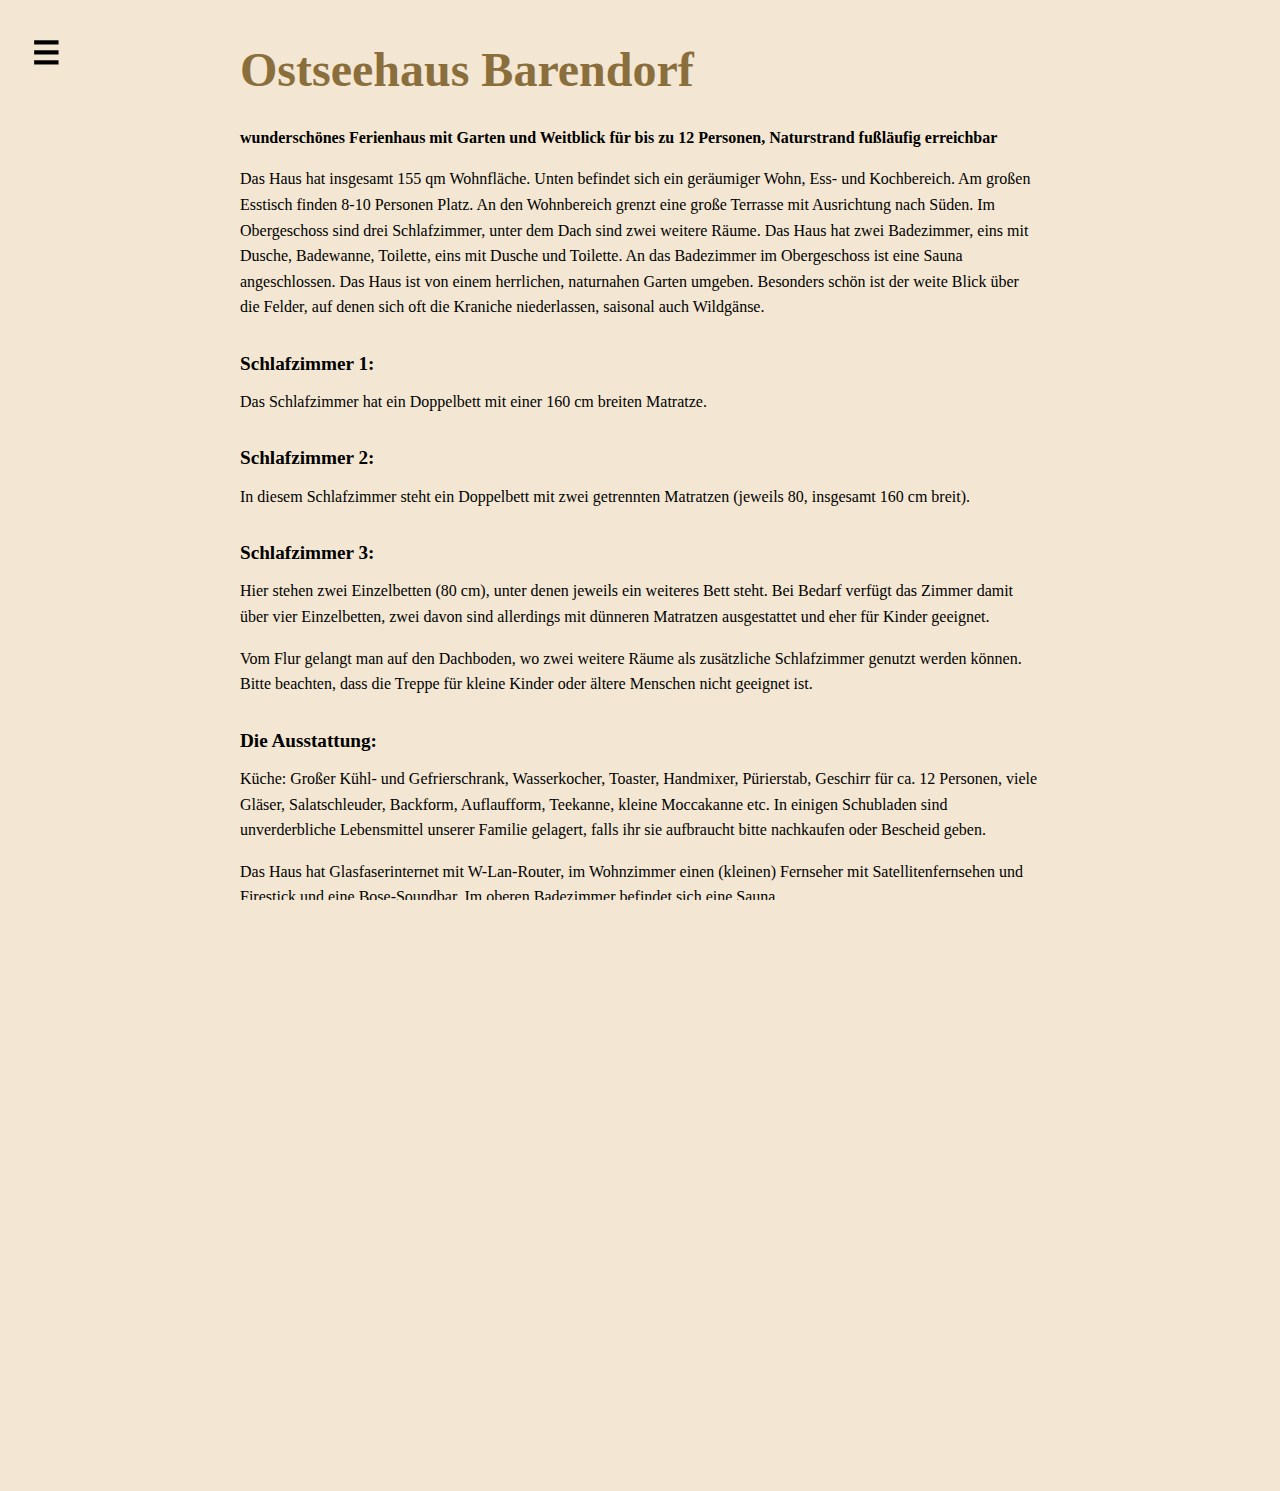
<file: haus.html>
<!DOCTYPE html>
<html lang="de">
<head>
  <meta charset="UTF-8" />
  <meta name="robots" content="noindex, nofollow">
  <title>Ostseehaus Barendorf</title>
  <link rel="stylesheet" href="menu.css" />
  <style>
    body {
      margin: 0;
      padding: 2rem;
      background-color: #f3e7d3;
      color: #000;
      font-family: Cambria, serif;
      font-weight: 300;
      line-height: 1.6;
    }
    .content {
      max-width: 800px;
      margin: 0 auto;
    }
    h1,h2,h3 { font-weight: 700; }
    h1 {
    font-family: "Playfair Display", serif;
    font-size: 3rem;
    color: #8a6f3d;
    margin-bottom: 1rem;
    }    
    h2 { font-size: 1.6rem; margin-top: 2.5rem; margin-bottom: 1rem; }
    h3 { font-size: 1.2rem; margin-top: 1.8rem; margin-bottom: 0.6rem; }
    p { margin-bottom: 1rem; }
    ul {
      padding-left: 3rem;
    }
    strong { font-weight: 700; }
  </style>
</head>
<body>

<div id="menu-container"></div>

<div class="content">
  <h1>Ostseehaus Barendorf</h1>
  <p><strong>wunderschönes Ferienhaus mit Garten und Weitblick für bis zu 12 Personen, Naturstrand fußläufig erreichbar</strong></p>

  <p>Das Haus hat insgesamt 155 qm Wohnfläche. Unten befindet sich ein geräumiger Wohn, Ess- und Kochbereich. Am großen Esstisch finden 8-10 Personen Platz. An den Wohnbereich grenzt eine große Terrasse mit Ausrichtung nach Süden. Im Obergeschoss sind drei Schlafzimmer, unter dem Dach sind zwei weitere Räume. Das Haus hat zwei Badezimmer, eins mit Dusche, Badewanne, Toilette, eins mit Dusche und Toilette. An das Badezimmer im Obergeschoss ist eine Sauna angeschlossen. Das Haus ist von einem herrlichen, naturnahen Garten umgeben. Besonders schön ist der weite Blick über die Felder, auf denen sich oft die Kraniche niederlassen, saisonal auch Wildgänse.</p>

  <h3>Schlafzimmer 1:</h3>
  <p>Das Schlafzimmer hat ein Doppelbett mit einer 160 cm breiten Matratze.</p>

  <h3>Schlafzimmer 2:</h3>
  <p>In diesem Schlafzimmer steht ein Doppelbett mit zwei getrennten Matratzen (jeweils 80, insgesamt 160 cm breit).</p>

  <h3>Schlafzimmer 3:</h3>
  <p>Hier stehen zwei Einzelbetten (80 cm), unter denen jeweils ein weiteres Bett steht. Bei Bedarf verfügt das Zimmer damit über vier Einzelbetten, zwei davon sind allerdings mit dünneren Matratzen ausgestattet und eher für Kinder geeignet.</p>

  <p>Vom Flur gelangt man auf den Dachboden, wo zwei weitere Räume als zusätzliche Schlafzimmer genutzt werden können. Bitte beachten, dass die Treppe für kleine Kinder oder ältere Menschen nicht geeignet ist.</p>

  <h3>Die Ausstattung:</h3>
  <p>Küche: Großer Kühl- und Gefrierschrank, Wasserkocher, Toaster, Handmixer, Pürierstab, Geschirr für ca. 12 Personen, viele Gläser, Salatschleuder, Backform, Auflaufform, Teekanne, kleine Moccakanne etc. In einigen Schubladen sind unverderbliche Lebensmittel unserer Familie gelagert, falls ihr sie aufbraucht bitte nachkaufen oder Bescheid geben.</p>

  <p>Das Haus hat Glasfaserinternet mit W-Lan-Router, im Wohnzimmer einen (kleinen) Fernseher mit Satellitenfernsehen und Firestick und eine Bose-Soundbar. Im oberen Badezimmer befindet sich eine Sauna.</p>

  <p>Im Schuppen sind ca. 8 Fahrräder, die gerne genutzt werden können. Falls ein Fahrrad mal einen Platten haben sollte, gibt es eine Fahrradpumpe und Flickzeug, um es zu reparieren. Um die Ecke ist ein Fahrradverleih, wo es besser gepflegte Fahrräder zu mieten gibt. Außerdem gibt es im Schuppen ein StandUpPaddelboard.</p>

  <p>Auf der Terrasse sind zwei Tische, im Schuppen sind weitere Klappstühle und Liegen. Es gibt einen kleinen Grill und eine Feuerstelle im Garten.</p>

  <p>Bettwäsche und Handtücher nach Möglichkeit bitte mitbringen. Wenn ihr Bettwäsche oder Handtücher aus dem Wäscheschrank nutzt, wascht und trocknet bitte eine entsprechende Menge und räumt sie danach wieder weg. Legt benutzte Bettwäsche vor Abreise in den Wäschekorb.</p>

  <h3>Endreinigung:</h3>
  <p>Bitte hinterlasst das Haus so, wie ihr es auffinden möchtet: aufräumen, einmal durchfegen/saugen, ggf. wischen, Tisch und Flächen in der Küche abwischen, Bäder putzen etc.</p>

  <p>Wer keine Lust auf Putzen hat, kann auch für 125 Euro eine Endreinigung dazu buchen. Dies setzt voraus, dass nach eurem Aufenthalt nicht am gleichen Tag die nächsten Gäste kommen und die Putzhilfe Zeit hat.</p>

  <p>Darüber hinaus lassen wir das Haus ca. 3-4 mal im Jahr professionell reinigen. Bitte beachte: Da nicht alle Mieter*innen eine Endreinigung buchen und nicht alle die gleichen Putzstandards haben, können wir nicht garantieren, dass das Haus immer picobello ist. Wenn euch sehr viel Sauberkeit wichtig ist, seid ihr eventuell woanders besser aufgehoben.</p>
</div>


<script>
  document.addEventListener('DOMContentLoaded', () => {
    fetch('menu.html')
      .then(res => res.text())
      .then(html => {
        document.getElementById('menu-container').innerHTML = html;

        // Menü-Button Eventlistener
        const toggle = document.getElementById('menu-toggle');
        const overlay = document.getElementById('menu-overlay');
        const close = document.getElementById('menu-close');

        toggle.addEventListener('click', () => overlay.classList.add('open'));
        close.addEventListener('click', () => overlay.classList.remove('open'));
      })
      .catch(err => console.error('Fehler beim Laden des Menüs:', err));
  });
</script>

</body>
</html>
</file>
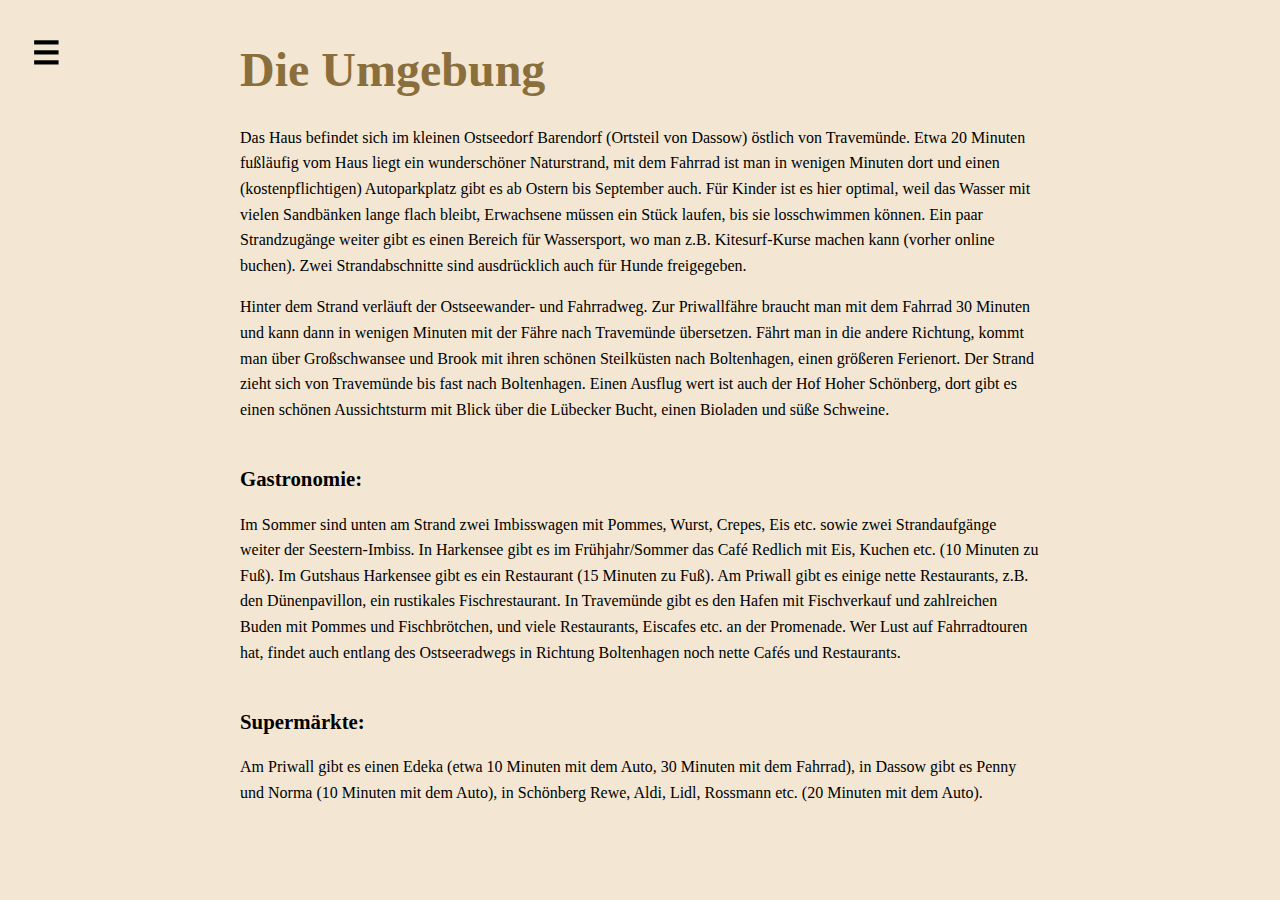
<file: ort.html>
<!DOCTYPE html>
<html lang="de">
<head>
  <meta charset="UTF-8" />
  <meta name="robots" content="noindex, nofollow">
  <title>Die Umgebung</title>
  <link rel="stylesheet" href="menu.css" />

  <style>
    body {
      margin: 0;
      padding: 2rem;
      background-color: #f3e7d3; /* helles Braun-Beige */
      color: #000000; /* schwarze Schrift */
      font-family: Cambria, serif;
      font-weight: 300; /* dünne Schrift */
      line-height: 1.6;
    }
    .content {
      max-width: 800px;
      margin: 0 auto;
    }
    h1 {
    font-family: "Playfair Display", serif;
    font-size: 3rem;
    color: #8a6f3d;
    margin-bottom: 1rem;
    }
    h2 {
      font-weight: 700;
      font-size: 1.3rem;
      margin-top: 2.5rem;
      margin-bottom: 1rem;
    }
    h3 {
      font-weight: 700;
      font-size: 1.2rem;
      margin-top: 1.8rem;
      margin-bottom: 0.6rem;
    }
    p {
      margin-bottom: 1rem;
    }
    ul {
      margin-left: 1.5rem;
      margin-bottom: 1rem;
    }
  </style>
</head>
<body>
  <div id="menu-container"></div>

  <div class="content">
    <h1>Die Umgebung</h1>
    <p>Das Haus befindet sich im kleinen Ostseedorf Barendorf (Ortsteil von Dassow) östlich von Travemünde. Etwa 20 Minuten fußläufig vom Haus liegt ein wunderschöner Naturstrand, mit dem Fahrrad ist man in wenigen Minuten dort und einen (kostenpflichtigen) Autoparkplatz gibt es ab Ostern bis September auch. Für Kinder ist es hier optimal, weil das Wasser mit vielen Sandbänken lange flach bleibt, Erwachsene müssen ein Stück laufen, bis sie losschwimmen können. Ein paar Strandzugänge weiter gibt es einen Bereich für Wassersport, wo man z.B. Kitesurf-Kurse machen kann (vorher online buchen). Zwei Strandabschnitte sind ausdrücklich auch für Hunde freigegeben.</p>

    <p>Hinter dem Strand verläuft der Ostseewander- und Fahrradweg. Zur Priwallfähre braucht man mit dem Fahrrad 30 Minuten und kann dann in wenigen Minuten mit der Fähre nach Travemünde übersetzen. Fährt man in die andere Richtung, kommt man über Großschwansee und Brook mit ihren schönen Steilküsten nach Boltenhagen, einen größeren Ferienort. Der Strand zieht sich von Travemünde bis fast nach Boltenhagen. Einen Ausflug wert ist auch der Hof Hoher Schönberg, dort gibt es einen schönen Aussichtsturm mit Blick über die Lübecker Bucht, einen Bioladen und süße Schweine.</p>

    <h2>Gastronomie:</h2>
    <p>Im Sommer sind unten am Strand zwei Imbisswagen mit Pommes, Wurst, Crepes, Eis etc. sowie zwei Strandaufgänge weiter der Seestern-Imbiss. In Harkensee gibt es im Frühjahr/Sommer das Café Redlich mit Eis, Kuchen etc. (10 Minuten zu Fuß). Im Gutshaus Harkensee gibt es ein Restaurant (15 Minuten zu Fuß). Am Priwall gibt es einige nette Restaurants, z.B. den Dünenpavillon, ein rustikales Fischrestaurant. In Travemünde gibt es den Hafen mit Fischverkauf und zahlreichen Buden mit Pommes und Fischbrötchen, und viele Restaurants, Eiscafes etc. an der Promenade. Wer Lust auf Fahrradtouren hat, findet auch entlang des Ostseeradwegs in Richtung Boltenhagen noch nette Cafés und Restaurants.</p>

    <h2>Supermärkte:</h2>
    <p>Am Priwall gibt es einen Edeka (etwa 10 Minuten mit dem Auto, 30 Minuten mit dem Fahrrad), in Dassow gibt es Penny und Norma (10 Minuten mit dem Auto), in Schönberg Rewe, Aldi, Lidl, Rossmann etc. (20 Minuten mit dem Auto).</p>
  </div>


<script>
  // Menü laden
  document.addEventListener('DOMContentLoaded', () => {
    fetch('menu.html')
      .then(res => res.text())
      .then(html => {
        document.getElementById('menu-container').innerHTML = html;

        const toggle = document.getElementById('menu-toggle');
        const overlay = document.getElementById('menu-overlay');
        const close = document.getElementById('menu-close');

        toggle.addEventListener('click', () => overlay.classList.add('open'));
        close.addEventListener('click', () => overlay.classList.remove('open'));
      })
      .catch(err => console.error('Fehler beim Laden des Menüs:', err));
  });
</script> 
</body>
</html>
</file>
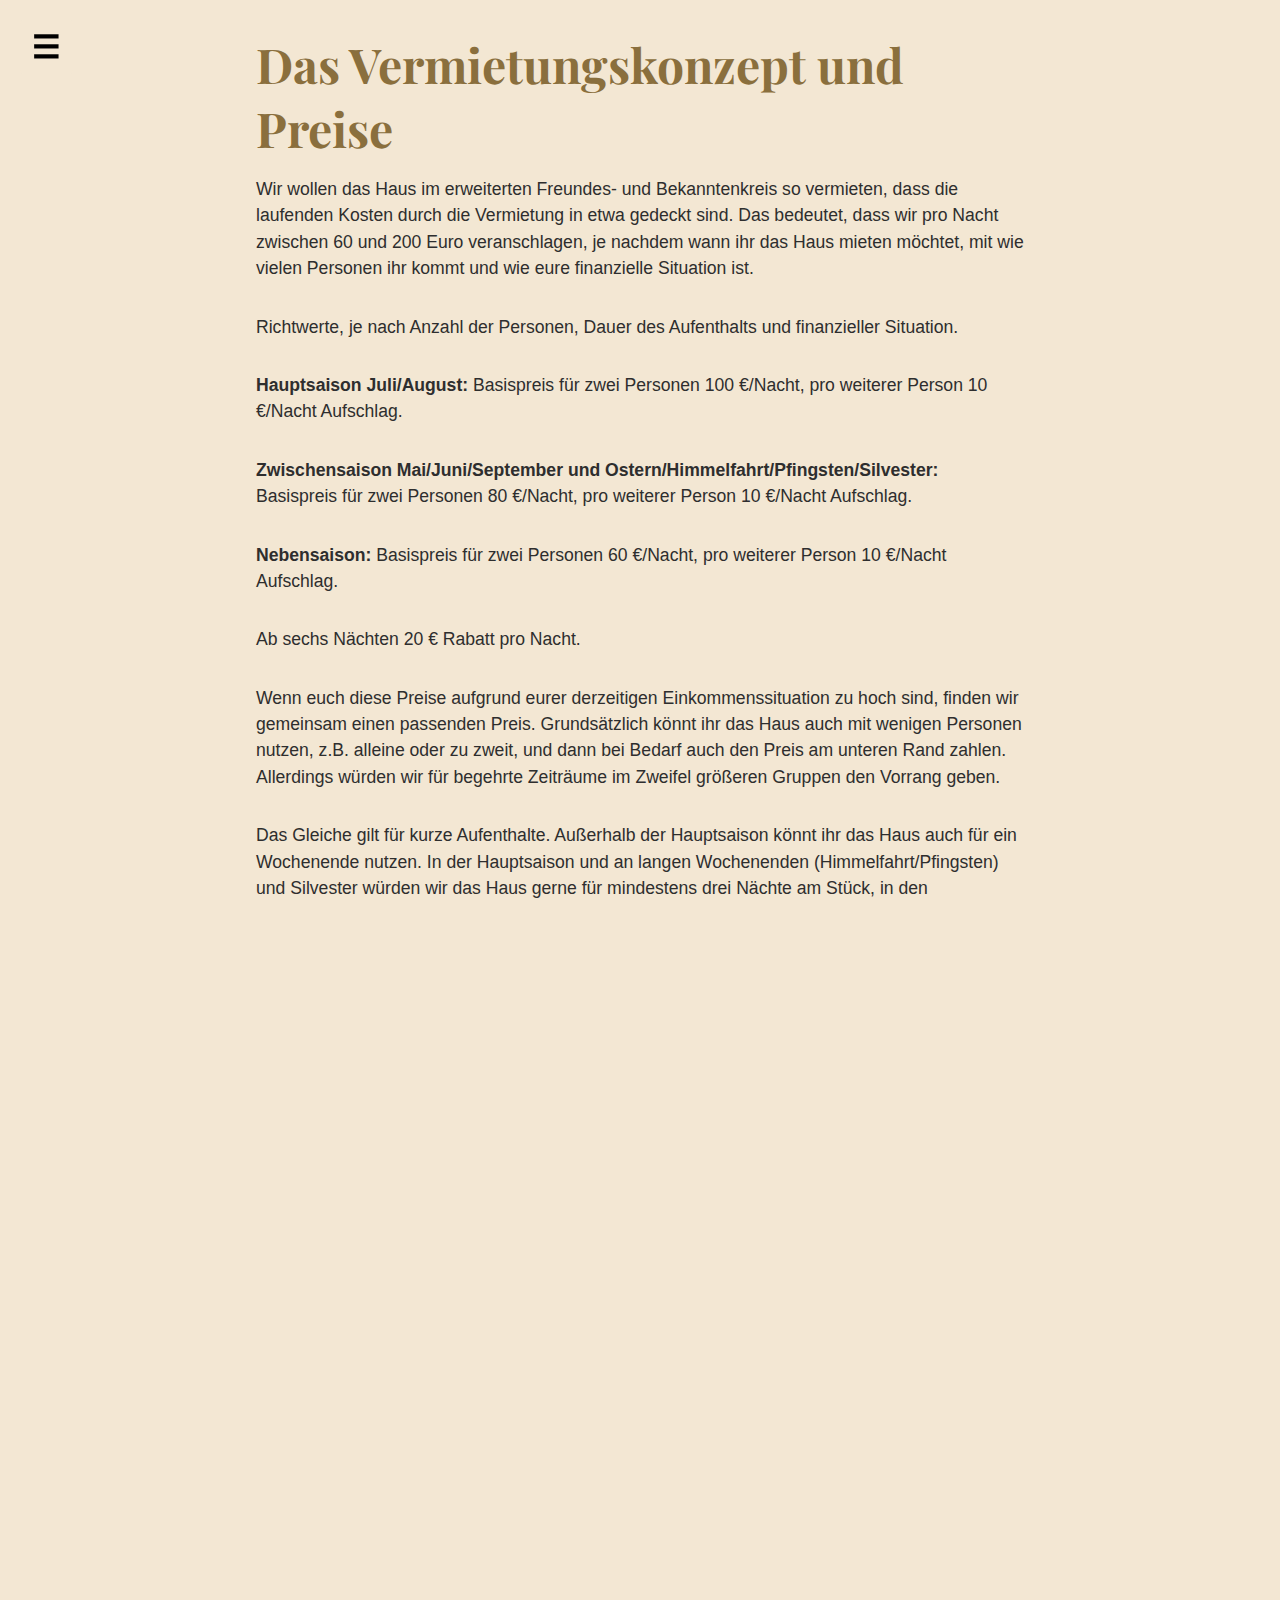
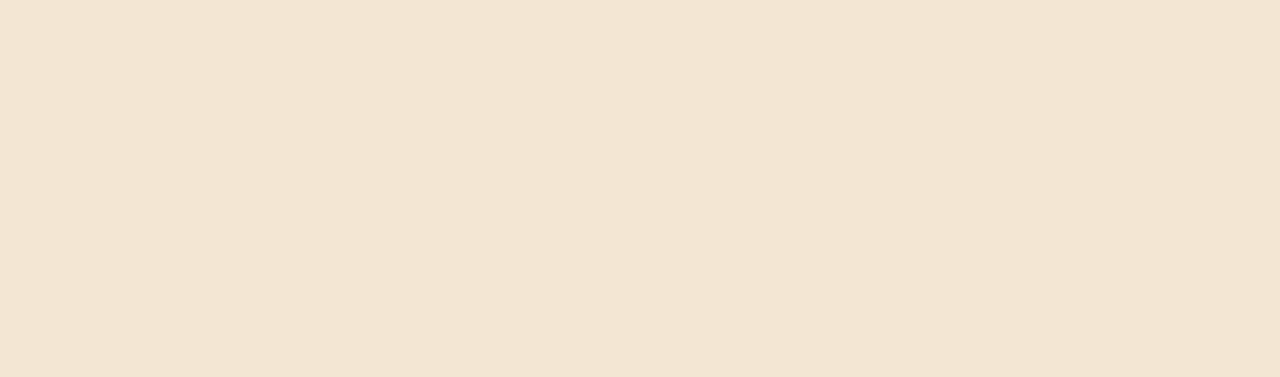
<file: preise.html>
<!DOCTYPE html>
<html lang="de">
<head>
<meta charset="UTF-8">
<meta name="robots" content="noindex, nofollow">

<title>Preise</title>
<link href="https://fonts.googleapis.com/css2?family=Playfair+Display:wght@400;500;700&display=swap" rel="stylesheet">
<link rel="stylesheet" href="menu.css" />

<style>
  body {
    font-family: "Lato", sans-serif;
    margin: 0;
    padding: 2em;
    background: #f3e7d3;
    color: #2e2e2e;
  }

  h1 {
    font-family: "Playfair Display", serif;
    font-size: 3rem;
    color: #8a6f3d;
    margin-bottom: 1rem;
  }

  p {
    font-size: 1.1rem;
    line-height: 1.5;
    margin-bottom: 2rem;
  }


  .content {
  max-width: 800px;   /* wie beim ersten HTML */
  margin: 0 auto;     /* zentriert den Inhalt */
  padding: 0 1rem;    /* optional für mobile Geräte */
  }

  .calculator {
    background: rgba(255,255,255,0.9);
    padding: 2rem;
    max-width: 500px;
    border-radius: 8px;
    box-shadow: 0 4px 12px rgba(0,0,0,0.1);
  }

  /* Bitte becahtet, dass an Ostern, Pfingsten, Himmelfahrt Weihnachten und Silvester die Preise für die Hauptsaison gelten - das kann der Rechner nicht abbilden.
 */
  .calculator label {
    display: block;
    margin-bottom: 0.5rem;
    font-weight: 500;
  }

  .calculator input {
    width: 100%;
    padding: 0.5rem;
    margin-bottom: 1rem;
    border-radius: 4px;
    border: 1px solid #ccc;
    font-size: 1rem;
  }

  .calculator button {
    background-color: #8a6f3d;
    color: #fff;
    font-weight: 600;
    border: none;
    padding: 0.7rem 1.5rem;
    border-radius: 6px;
    cursor: pointer;
    transition: background-color 0.3s ease;
  }

  .calculator button:hover {
    background-color: #5c4824;
  }

  #price-result {
    margin-top: 1rem;
    font-weight: 600;
    font-size: 1.2rem;
  }
</style>
</head>
<body>

<div id="menu-container"></div>

<div class="content">

    <h1>Das Vermietungskonzept und Preise</h1>

    <div class="price-info">
        <p>Wir wollen das Haus im erweiterten Freundes- und Bekanntenkreis so vermieten, dass die laufenden Kosten durch die Vermietung in etwa gedeckt sind. Das bedeutet, dass wir pro Nacht zwischen 60 und 200 Euro veranschlagen, je nachdem wann ihr das Haus mieten möchtet, mit wie vielen Personen ihr kommt und wie eure finanzielle Situation ist.</p>

        <p>Richtwerte, je nach Anzahl der Personen, Dauer des Aufenthalts und finanzieller Situation.</p>

        <p><strong>Hauptsaison Juli/August:</strong> Basispreis für zwei Personen 100 €/Nacht, pro weiterer Person 10 €/Nacht Aufschlag.</p>
        <p><strong>Zwischensaison Mai/Juni/September und Ostern/Himmelfahrt/Pfingsten/Silvester:</strong> Basispreis für zwei Personen 80 €/Nacht, pro weiterer Person 10 €/Nacht Aufschlag.</p>
        <p><strong>Nebensaison:</strong> Basispreis für zwei Personen 60 €/Nacht, pro weiterer Person 10 €/Nacht Aufschlag.</p>
        <p>Ab sechs Nächten 20 € Rabatt pro Nacht.</p>

        <p>Wenn euch diese Preise aufgrund eurer derzeitigen Einkommenssituation zu hoch sind, finden wir gemeinsam einen passenden Preis. Grundsätzlich könnt ihr das Haus auch mit wenigen Personen nutzen, z.B. alleine oder zu zweit, und dann bei Bedarf auch den Preis am unteren Rand zahlen. Allerdings würden wir für begehrte Zeiträume im Zweifel größeren Gruppen den Vorrang geben.</p>

        <p>Das Gleiche gilt für kurze Aufenthalte. Außerhalb der Hauptsaison könnt ihr das Haus auch für ein Wochenende nutzen. In der Hauptsaison und an langen Wochenenden (Himmelfahrt/Pfingsten) und Silvester würden wir das Haus gerne für mindestens drei Nächte am Stück, in den Sommerferien gerne länger vermieten. Kürzere Aufenthalte sind dann eher spontan möglich, wenn das Haus kurzfristig noch frei ist.</p>

        <p><strong>Helfer*innentarif:</strong> Wer Lust hat, aktiv bei der Instandhaltung und Pflege von Haus und Garten mitzuhelfen, ist dazu herzlich eingeladen und kann je nach Umfang das Haus in dem Zeitraum zu einem reduzierten Tarif nutzen (Beispiele: Schuppen reparieren, Fahrräder reparieren, Gartenarbeit etc).</p>

        <p><strong>Gartengruppe:</strong> Insbesondere freuen wir uns, wenn sich ein paar Gärtner*innen finden, die Lust haben, den Naturgarten dauerhaft mitzugestalten und zu diesem Zweck regelmäßig zu kommen und kostenfrei zu übernachten. Bei Interesse gerne melden.</p>

        <h2>Putzdienst buchen:</h2> 
        <p>Wer keine Lust auf Putzen hat, kann auch eine Endreinigung für 125 Euro dazu buchen. Das setzt voraus, dass nicht am gleichen Tag die nächsten Gäste anreisen und die Putzhilfe an dem Tag Zeit hat. Bitte bei der Buchung besprechen.</p>

          <!-- Zwischenüberschrift für Preisrechner -->
        <h2>Preise prüfen</h2>   
        <p>Gebt den gewünschten Zeitraum und die Anzahl der Personen ein, um einen Richtwert für den Mietpreis zu erhalten.</p>

 <div class="calculator">
    <label for="start-date">Startdatum (TT/MM):</label>
    <input type="text" id="start-date" placeholder="z.B. 01/07">

    <label for="end-date">Enddatum (TT/MM):</label>
    <input type="text" id="end-date" placeholder="z.B. 10/07">

    <label for="persons">Anzahl Personen:</label>
    <input type="number" id="persons" min="1" max="10" value="1">

    <button id="calculate">Preis berechnen</button>

    <div id="price-result">Richtwert: –</div>
 </div>

 <p class="note">Bitte beachtet, dass an Ostern, Pfingsten, Himmelfahrt, Weihnachten und Silvester die Preise für die Hauptsaison gelten – das kann der Rechner nicht abbilden.</p>
 
</div>

<script>
document.getElementById('calculate').addEventListener('click', function() {
  const startInput = document.getElementById('start-date').value;
  const endInput = document.getElementById('end-date').value;
  const persons = parseInt(document.getElementById('persons').value);

  if (!startInput || !endInput || !persons) {
    alert("Bitte alle Felder ausfüllen!");
    return;
  }

  // TT/MM → JS-Datum umwandeln (aktuelles Jahr)
  const currentYear = new Date().getFullYear();
  const [startDay, startMonth] = startInput.split('/').map(Number);
  const [endDay, endMonth] = endInput.split('/').map(Number);

  const startDate = new Date(currentYear, startMonth - 1, startDay);
  const endDate = new Date(currentYear, endMonth - 1, endDay);

  // Berechnung
  function calculatePrice(startDate, endDate, persons) {
  const oneDay = 1000 * 60 * 60 * 24;

  // Dauer in Nächten korrekt berechnen
  const duration = Math.round((endDate - startDate) / oneDay);

  if (duration <= 0) return { nights: 0, total: 0, averagePerNight: 0 };

  let totalPrice = 0;

  for (let i = 0; i < duration; i++) {
    const currentDate = new Date(startDate.getTime() + i * oneDay);
    const month = currentDate.getMonth() + 1;

    // 1. Basispreis für 2 Personen
    let basePrice = 0;
    if (month === 7 || month === 8) basePrice = 100;       // Hauptsaison
    else if ([5,6,9].includes(month)) basePrice = 80;      // Zwischensaison
    else basePrice = 60;                                   // Nebensaison

    // 2. Aufschlag für zusätzliche Personen (ab 3. Person)
    if (persons > 2) {
      basePrice += (persons - 2) * 10;
    }

    // 3. Rabatt ab 6. Nacht
    if (duration >= 6) {
      basePrice -= 20;
    }

    totalPrice += basePrice;
  }

  return {
    nights: duration,
    total: totalPrice,
    averagePerNight: totalPrice / duration
  };
}

// Beispielaufrufe
console.log(calculatePrice(new Date("2025-07-01"), new Date("2025-07-04"), 2)); 
// 3 Nächte Hauptsaison, 2 Personen → 100 €/Nacht

console.log(calculatePrice(new Date("2025-07-01"), new Date("2025-07-07"), 2)); 
// 6 Nächte Hauptsaison, 2 Personen → 80 €/Nacht ab der 6.

console.log(calculatePrice(new Date("2025-02-01"), new Date("2025-02-03"), 4)); 
// 2 Nächte Nebensaison, 4 Personen → 60 + 20 = 80 €/Nacht

console.log(calculatePrice(new Date("2025-05-01"), new Date("2025-05-06"), 5)); 
// 5 Nächte Zwischensaison, 5 Personen → 80 + 30 = 110 €/Nacht (kein Rabatt, da < 6 Nächte)


  const result = calculatePrice(startDate, endDate, persons);

  document.getElementById('price-result').textContent =
    `Richtwert: ${result.total} € (${result.averagePerNight.toFixed(0)} €/Nacht für ${result.nights} Nächte)`;
});
</script>
<script>
  // Menü laden
  document.addEventListener('DOMContentLoaded', () => {
    fetch('menu.html')
      .then(res => res.text())
      .then(html => {
        document.getElementById('menu-container').innerHTML = html;

        const toggle = document.getElementById('menu-toggle');
        const overlay = document.getElementById('menu-overlay');
        const close = document.getElementById('menu-close');

        toggle.addEventListener('click', () => overlay.classList.add('open'));
        close.addEventListener('click', () => overlay.classList.remove('open'));
      })
      .catch(err => console.error('Fehler beim Laden des Menüs:', err));
  });
</script>
</body>
</html>
</file>
<file: menu.css>
/* ------------------ */
/* 🔁 Reset           */
/* ------------------ */
* {
  margin: 0;
  padding: 0;
  box-sizing: border-box;
}

html, body {
  height: 100%;
  overflow-x: hidden;
  font-family: Cambria, serif; /* gleiche Schrift wie Hauptseite */
}

/* ------------------ */
/* ☰ Menü-Button      */
/* ------------------ */
.menu-toggle {
  position: fixed;
  top: 20px;
  left: 20px;
  font-size: 2rem;
  color: #000; /* schwarze Schrift wie Hauptseite */
  background: rgba(243, 231, 211, 0.9); /* helles Beige */
  padding: 8px 12px;
  border-radius: 4px;
  z-index: 1001;
  cursor: pointer;
  font-weight: 700;
  text-shadow: none;
}

/* ------------------ */
/* 📋 Overlay-Menü    */
/* ------------------ */
.menu-overlay {
  position: fixed;
  top: 0;
  left: 0;
  width: 15%;
  height: 100%;
  background: rgba(216, 199, 159, 0.8);; /* fast gleiche Farbe wie Hauptseite */
  color: #000; /* schwarze Schrift */
  display: none;
  z-index: 1000;
  flex-direction: column;
  justify-content: flex-start;
  padding: 3rem 1rem;
  box-shadow: 2px 0 10px rgba(0,0,0,0.1);
}

.menu-overlay.open {
  display: flex;
}

/* ------------------ */
/* Menü-Inhalt        */
/* ------------------ */
.menu-content {
  display: flex;
  flex-direction: column;
  gap: 1.5rem;
  margin-top: 4rem;
}

.menu-content a {
  font-size: 1.1rem; /* leicht größer für bessere Lesbarkeit */
  font-weight: 600; /* seriös, nicht zu fett */
  text-decoration: none; /* keine Unterstreichung */
  color: #fdfdfd; /* dunkles Grau, angenehmer als Weiß */
  font-family: "Lato", sans-serif; /* moderne, klare Schrift */
  display: block; /* sorgt für klickbare Fläche */
  padding: 0.5rem 1rem; /* Abstand für bessere Klickbarkeit */
  border-radius: 0.5rem; /* weiche Ecken */
  transition: all 0.3s ease; /* sanfte Animation */
}

.menu-content a:hover {
  background-color: rgba(138, 111, 61, 0.1); /* dezenter Braun-Hover */
  color: #8a6f3d; /* Braun-Gold für Kontrast */
}

.menu-close {
  position: absolute;
  top: 20px;
  right: 20px;
  font-size: 1.5rem;
  color: #000; /* schwarze Schrift */
  cursor: pointer;
  font-weight: 700;
}
</file>
